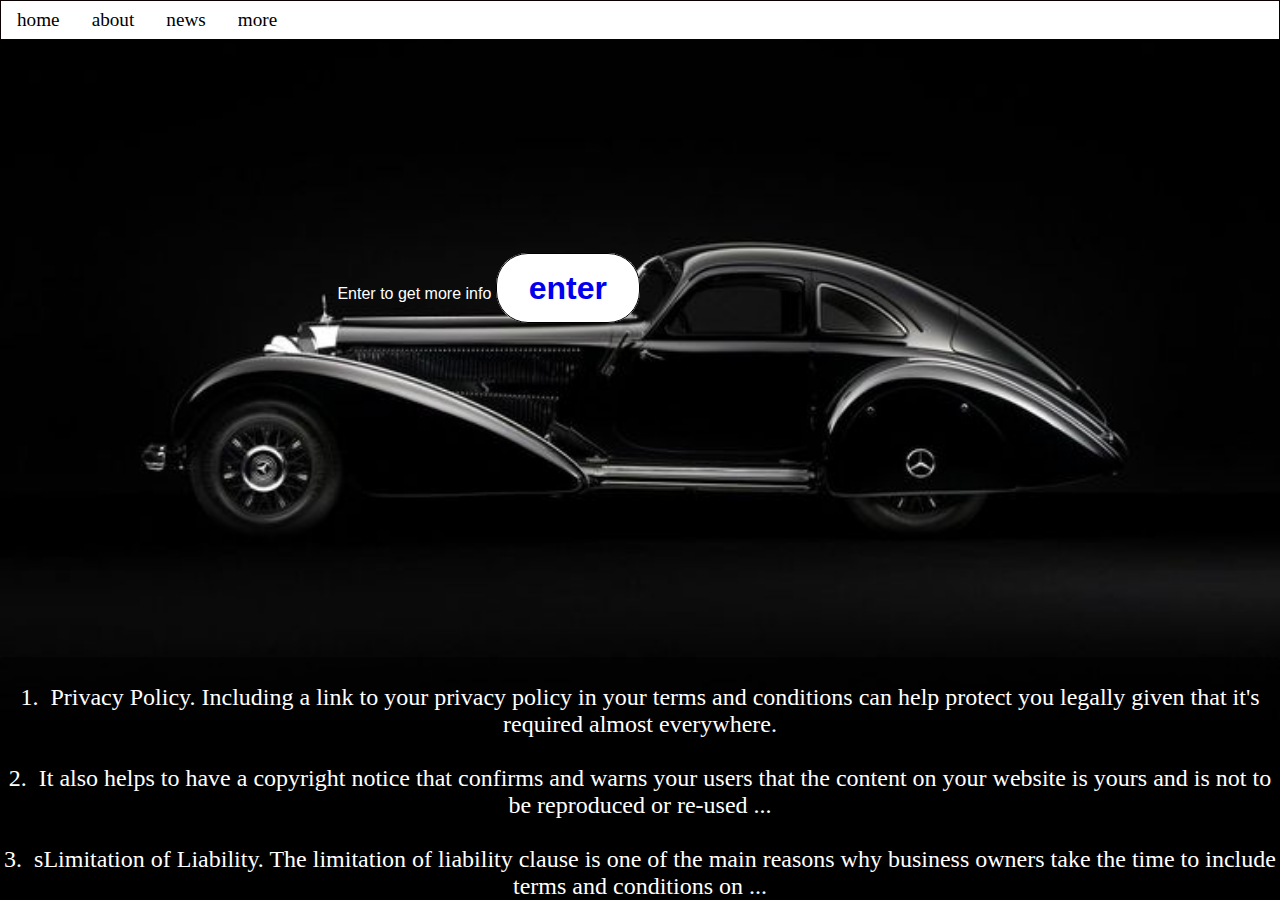
<file: index.html>
<doctype.html>
  <html>

  <head>

    <title>website designing</title>
    <link rel="stylesheet" href="style.css">
  </head>

  <body>
    <ul>
      <li>home</li>
      <li>about</li>
      <li>news</li>
      <li>more</li>
    </ul>
    <P>
      <br>
      1.&nbsp; Privacy Policy. Including a link to your privacy policy in your terms and conditions can help protect
      you legally given that it's required almost everywhere.<br>
      <br>
      2.&nbsp; It also helps to have a copyright notice that confirms and warns your users that the content on your
      website is yours and is not to be reproduced or re-used ...<br>
      <br>
      3.&nbsp; sLimitation of Liability. The limitation of liability clause is one of the main reasons why business
      owners take the time to include terms and conditions on ...<br>
    </P>
    <div class="but">
      Enter to get more info
      <a href="secondpage.html">enter</a>
    </div>

  </body>
  </bodY>

  </html>
</file>
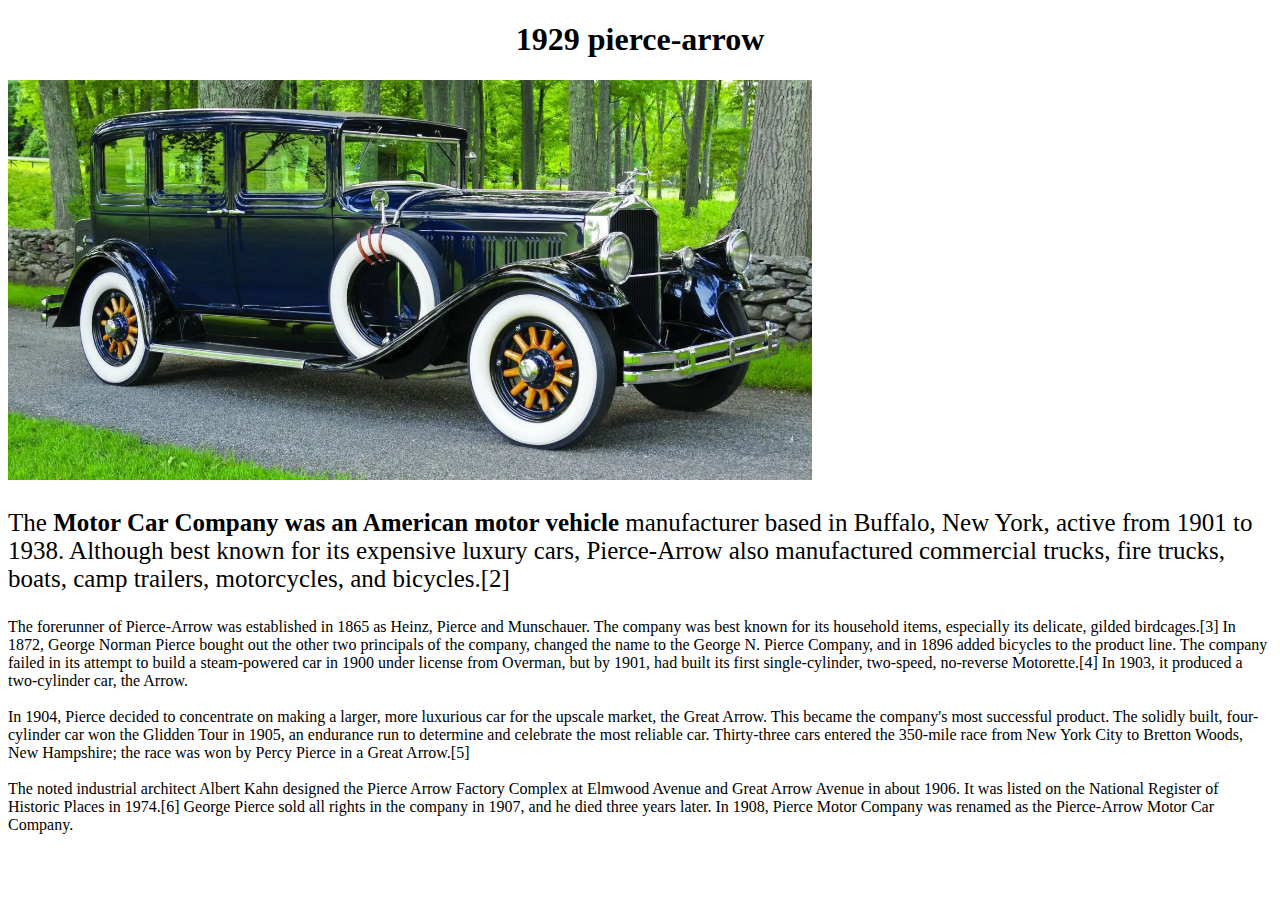
<file: 1929.html>
<!DOCTYPE html>
<html>
<head>
    <link rel ="stylesheet"href="1929.css">
    
<title>Page Title</title>
</head>
<body>

<h1 style="text-align: center;font-family: serif;color: black;"> 1929 pierce-arrow</h1>
<img src="origin-2300.webp">
<p>The <strong> Motor Car Company was an American motor vehicle</strong> manufacturer based in Buffalo, New York, active from 1901 to 1938. Although best known for its expensive luxury cars, Pierce-Arrow also manufactured commercial trucks, fire trucks, boats, camp trailers, motorcycles, and bicycles.[2]</p>
<div>The forerunner of Pierce-Arrow was established in 1865 as Heinz, Pierce and Munschauer. The company was best known for its household items, especially its delicate, gilded birdcages.[3] In 1872, George Norman Pierce bought out the other two principals of the company, changed the name to the George N. Pierce Company, and in 1896 added bicycles to the product line. The company failed in its attempt to build a steam-powered car in 1900 under license from Overman, but by 1901, had built its first single-cylinder, two-speed, no-reverse Motorette.[4] In 1903, it produced a two-cylinder car, the Arrow.<br>

   <br> In 1904, Pierce decided to concentrate on making a larger, more luxurious car for the upscale market, the Great Arrow. This became the company's most successful product. The solidly built, four-cylinder car won the Glidden Tour in 1905, an endurance run to determine and celebrate the most reliable car. Thirty-three cars entered the 350-mile race from New York City to Bretton Woods, New Hampshire; the race was won by Percy Pierce in a Great Arrow.[5]<br>
    <br>
    The noted industrial architect Albert Kahn designed the Pierce Arrow Factory Complex at Elmwood Avenue and Great Arrow Avenue in about 1906. It was listed on the National Register of Historic Places in 1974.[6] George Pierce sold all rights in the company in 1907, and he died three years later. In 1908, Pierce Motor Company was renamed as the Pierce-Arrow Motor Car Company.<br>
</div>    
</body>
</html>
</file>
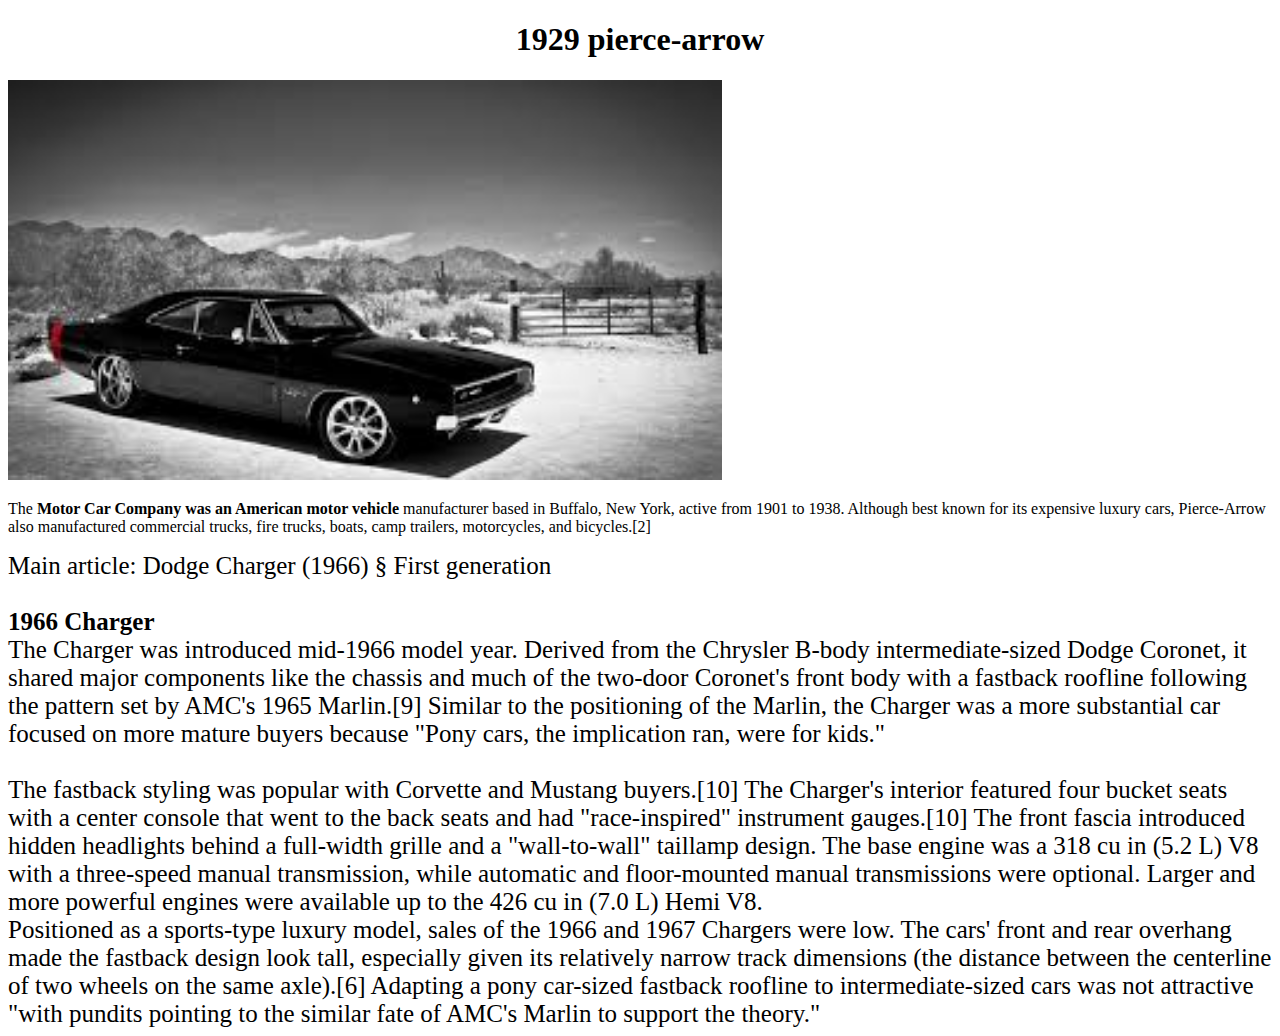
<file: 1968.html>
<!DOCTYPE html>
<html>
<head>
    <link rel ="stylesheet"href="1968.css">
    
<title>Page Title</title>
</head>
<body>

<h1 style="text-align: center;font-family: serif;color: black;"> 1929 pierce-arrow</h1>
<img src="images.jpg">
<p>The <strong> Motor Car Company was an American motor vehicle</strong> manufacturer based in Buffalo, New York, active from 1901 to 1938. Although best known for its expensive luxury cars, Pierce-Arrow also manufactured commercial trucks, fire trucks, boats, camp trailers, motorcycles, and bicycles.[2]</p>
<div>Main article: Dodge Charger (1966) § First generation
<br>
<br>
    
 <strong>   1966 Charger</strong>
   <br> The Charger was introduced mid-1966 model year. Derived from the Chrysler B-body intermediate-sized Dodge Coronet, it shared major components like the chassis and much of the two-door Coronet's front body with a fastback roofline following the pattern set by AMC's 1965 Marlin.[9] Similar to the positioning of the Marlin, the Charger was a more substantial car focused on more mature buyers because "Pony cars, the implication ran, were for kids."<br>
    
   <br> The fastback styling was popular with Corvette and Mustang buyers.[10] The Charger's interior featured four bucket seats with a center console that went to the back seats and had "race-inspired" instrument gauges.[10] The front fascia introduced hidden headlights behind a full-width grille and a "wall-to-wall" taillamp design. The base engine was a 318 cu in (5.2 L) V8 with a three-speed manual transmission, while automatic and floor-mounted manual transmissions were optional. Larger and more powerful engines were available up to the 426 cu in (7.0 L) Hemi V8.<br>
    
    Positioned as a sports-type luxury model, sales of the 1966 and 1967 Chargers were low. The cars' front and rear overhang made the fastback design look tall, especially given its relatively narrow track dimensions (the distance between the centerline of two wheels on the same axle).[6] Adapting a pony car-sized fastback roofline to intermediate-sized cars was not attractive "with pundits pointing to the similar fate of AMC's Marlin to support the theory."<br></div>
</body>
</html>
</file>
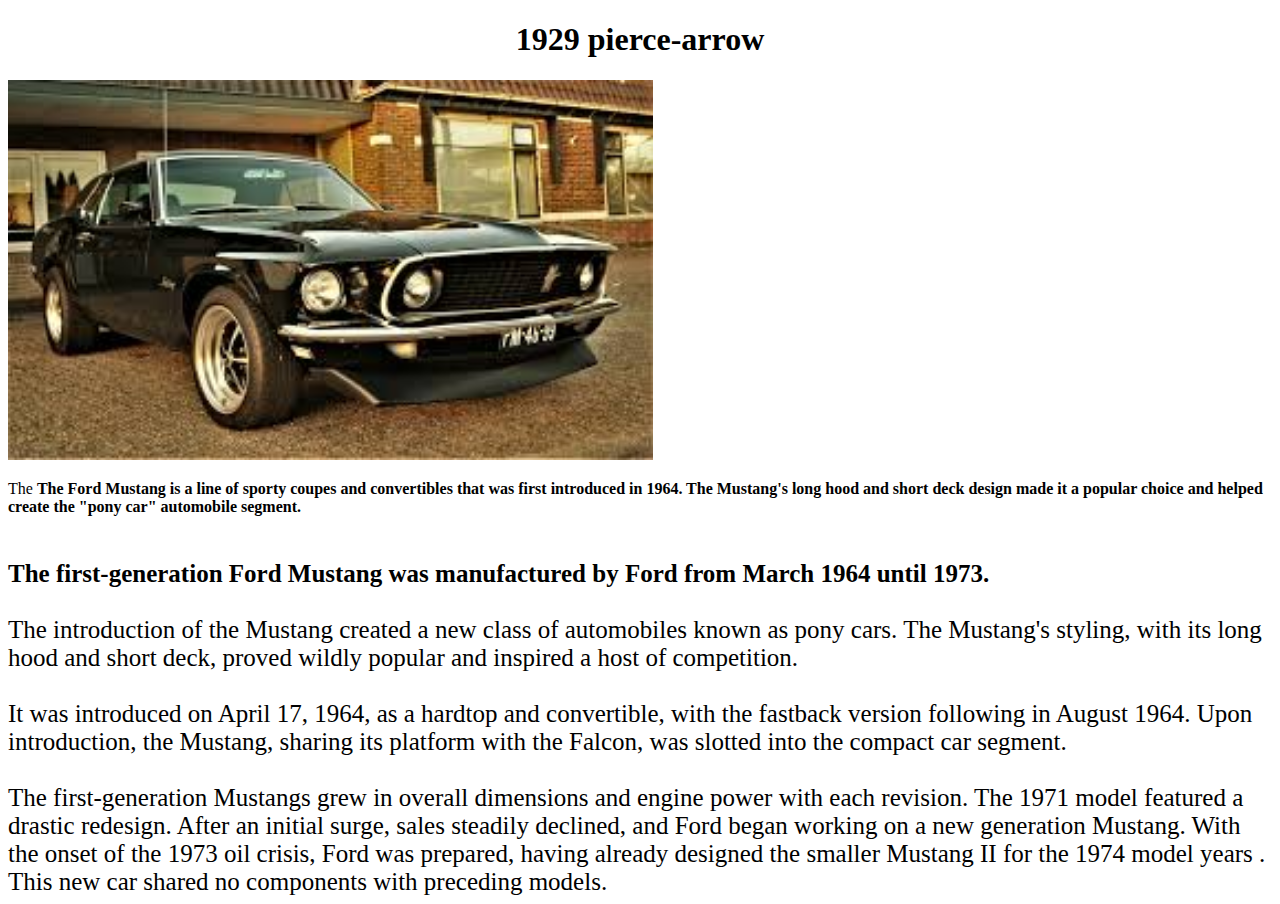
<file: ford.html>
<!DOCTYPE html>
<html>
<head>
    <link rel ="stylesheet"href="ford.css">
    
<title>Page Title</title>
</head>
<body>

<h1 style="text-align: center;font-family: serif;color: black;"> 1929 pierce-arrow</h1>
<img src="ff.jpg">
<p>The <strong>The Ford Mustang is a line of sporty coupes and convertibles that was first introduced in 1964. The Mustang's long hood and short deck design made it a popular choice and helped create the "pony car" automobile segment. <strong></strong></p>
<div><br>The first-generation Ford Mustang was manufactured by Ford from March 1964 until 1973.</strong><br>
    <br> The introduction of the Mustang created a new class of automobiles known as pony cars. The Mustang's styling, with its long hood and short deck, proved wildly popular and inspired a host of competition.<br>

  <br>  It was introduced on April 17, 1964, as a hardtop and convertible, with the fastback version following in August 1964. 
    Upon introduction, the Mustang, sharing its platform with the Falcon, was slotted into the compact car segment.<br>
    
   <br> The first-generation Mustangs grew in overall dimensions and engine power with each revision. The 1971 model featured a drastic redesign. After an initial surge, sales steadily declined, and Ford began working on a new generation Mustang. With the onset of the 1973 oil crisis, Ford was prepared, having already designed the smaller Mustang II for the 1974 model years
    . This new car shared no components with preceding models.<br>
</div>    
</body>
</html>
</file>
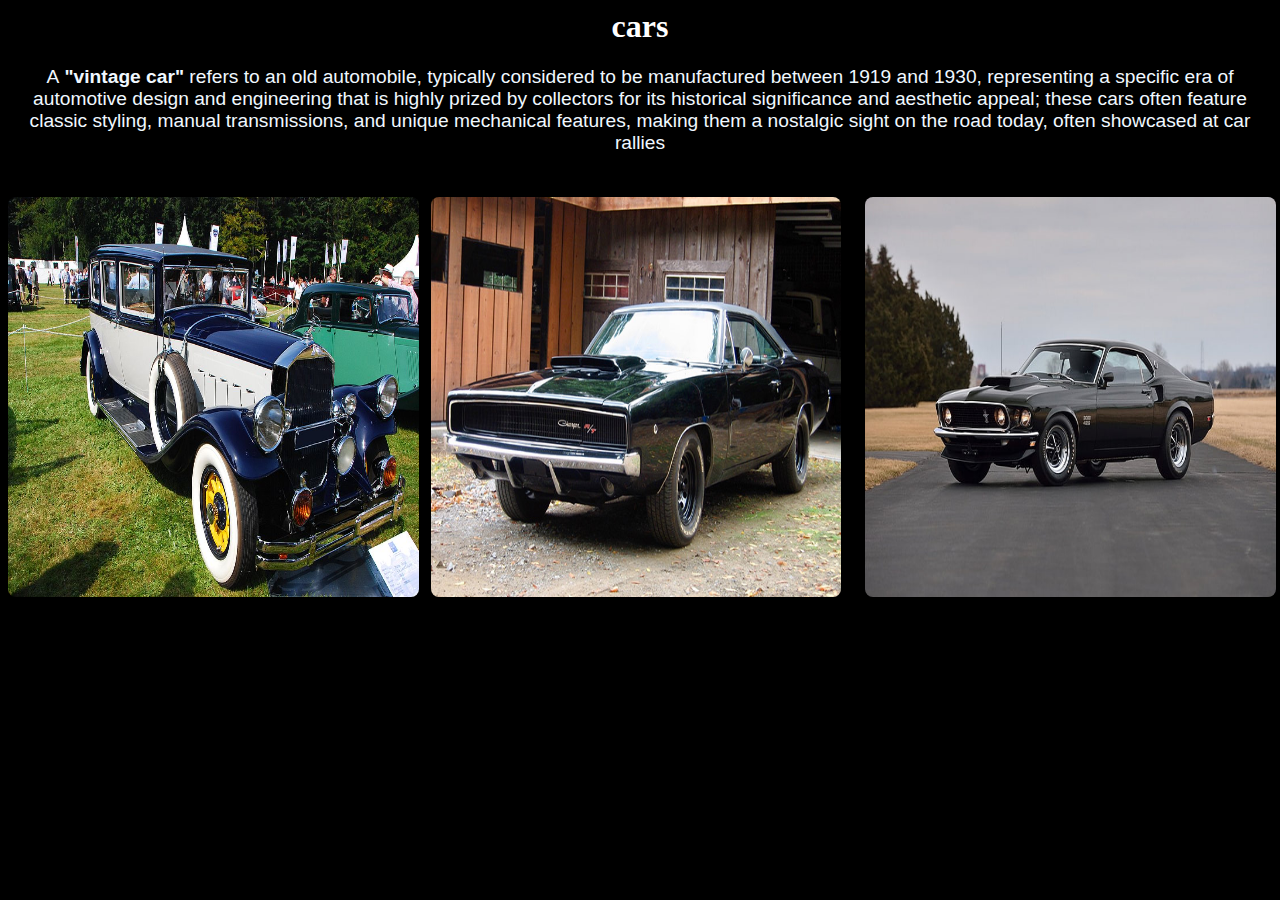
<file: secondpage.html>
<doctype.html>
    <html>

    <head>
        <link rel="stylesheet" href="secondpage.css">
        <link rel="preconnect" href="https://fonts.googleapis.com">
<link rel="preconnect" href="https://fonts.gstatic.com" crossorigin>
<link href="https://fonts.googleapis.com/css2?family=Noto+Serif+Hentaigana:wght@200..900&display=swap" rel="stylesheet">
    </head>

    <body>
        <h1 style="text-align:center; font-family:serif; color:white">cars</h1>
<p>A<strong> "vintage car"</strong> refers to an old automobile, typically considered to be manufactured between 1919 and 1930,
     representing a specific era of automotive design and engineering that is highly prized by collectors for its historical significance and aesthetic appeal;
      these cars often feature classic styling, manual transmissions, and unique mechanical features, making them a nostalgic sight on the road today, 
      often showcased at car rallies</p>
        <div class="container">

            <div class="item"><br><a href= "1929.html" target="_self"><img src="1929 pierce-arrow.jpg"></a><br></div>

            <div class="item"><br><a href= "1968.html" target="_self"><img src="1968-Dodge-Charger-RT.jpg"></div>

            <div class="item"><br><a href= "ford.html" target="_self"><img src="ford.jpg"></div>
        </div>
    </body>

    </html>
</file>
<file: style.css>
body {
  background-image: url("homepage.jpg");
  background-repeat: no-repeat;
  background-size: contain;
  background-position-x:center;
  height: 500px;
  padding: 0;
  margin: 0;
  background-color: black;
}

Ul {
  list-style: none;
  margin: 0px;
  padding: 1px 1px;
  background-color: white;
  border: 1px solid rgb(10, 1, 1);
  font-size: larger;
  font-family: serif;

  display: flex;

  flex-direction: row;
  gap: 32px;
  padding: 8px 16px;
}



li {
  /* float: left; */
}

li a {
  display: block;
  color: white;
  text-align: center;
  padding: none;
  text-decoration: none;
  padding: 15px;
}

p {
  text-align: center;
  color: rgb(255, 255, 255);
  text-indent: 60px;
  font-size: 24px;
  border: 0px solid rgb(14, 0, 0);
  margin: 0px;
  width: 100%;
  border-radius: 5px;
  position: absolute;
  bottom: 0;

  background-color: rgba(0,0,0,0.5);
}

form {
  background-color: none;
  height: 300px;
  width: 298px;
  border: 12px;
  position: relative;
  top: 275px;
  left: 500px;
  font-size: 115%;
  font-family: sans-serif;
}

input[type=button],
input[type=submit],
input[type=reset] {
  background-color: #04AA6D;
  border: none;
  color: white;
  padding: 16px 32px;
  text-decoration: none;
  margin: 4px 2px;
  cursor: pointer;
}

button {
  color: black;
  font-size: large;
  background-color: grey;
  text-align: center;
  padding: 5px;


}

a {
  text-align: center;
}

.but {
  font-family: sans-serif ;
  color: white;
  position: absolute;
  top: 30%;
  right: 50%;

}

.but a {
  font-size: 32px;
  text-decoration: none;
  padding: 16px 32px;
  background-color: white;
  border: 1px solid black;
  border-radius: 32px;
  font-weight: 600;
}
</file>
<file: 1929.css>
img{
    height: 400px;
}
p{
    font-size: 25px;
    font-family: serif;
}
</file>
<file: 1968.css>
img{
    height: 400px;
}
div{
    font-family: serif;
    font-size: 25px;
}
</file>
<file: ford.css>
img{
    height: 380px;
}
div{
    font-size: 25px;
    font-family: serif;
}
</file>
<file: secondpage.css>
body {
    background-color: black;
    font-family: "Noto Serif Hentaigana", serif;
    font-optical-sizing: auto;

}

.container {
    width: 100vw;
    
    display: flex;
    flex-direction: row;
    gap: 12px;
}

.item {
    width: 500px;
    height: 500px;
    position: relative;

}
img{
    border-radius: 8px;
    width: 100%;
    height: 400px;
    transition: 400ms;

}
img:hover{
    filter: grayscale(1);
    transform: scale(1.03);
}
p{
    color: aliceblue;
    font-family: sans-serif;
    font-size: larger;
    text-align: center;
}
</file>
